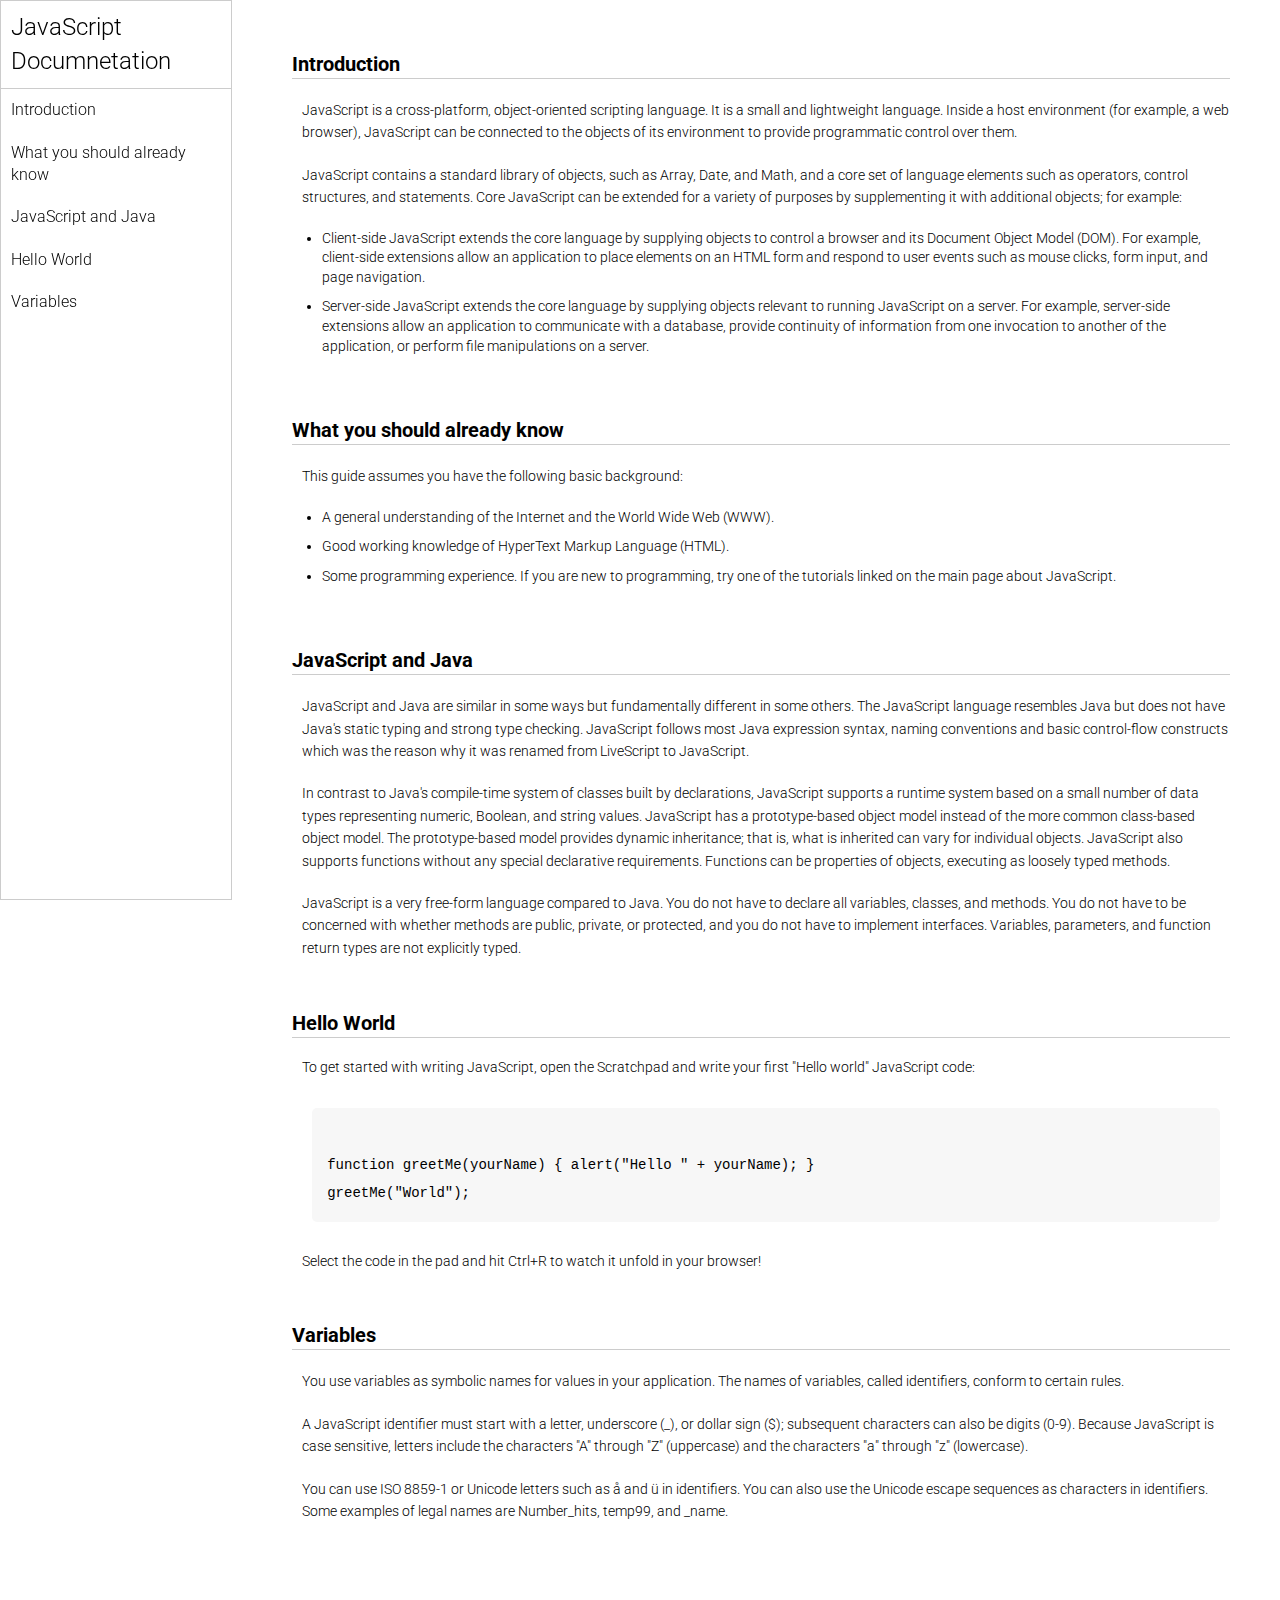
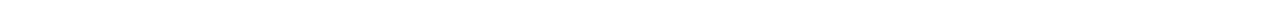
<file: Documentation-website-page/index.html>
<!DOCTYPE html>
<html lang="en">
<head>
    <meta charset="UTF-8">
    <meta name="viewport" content="width=device-width, initial-scale=1.0">
    <title>JavaScript Documnetation</title>
    <link rel="stylesheet" href="styles.css">
</head>
<body>
    <header>
        <nav>
            <h1>JavaScript Documnetation </h1>
            <ul>
                <a href="#introduction"><li>Introduction</li></a>
                <a href="#what-you-should-already-know"><li>What you should already know</li></a>
                <a href="#jqavasript-and-java"><li>JavaScript and Java</li></a>
                <a href="#hello-world"><li>Hello World</li></a>
                <a href="#variables"><li>Variables</li></a>
            </ul>
        </nav>
    </header>


    <main>
        <section id="introduction">
            <h2>Introduction</h2>
            <article>
                <p>
                    JavaScript is a cross-platform, object-oriented scripting language.
                    It is a small and lightweight language. Inside a host environment
                    (for example, a web browser), JavaScript can be connected to the
                    objects of its environment to provide programmatic control over
                    them.
                </p>

                <p>
                    JavaScript contains a standard library of objects, such as Array,
                    Date, and Math, and a core set of language elements such as
                    operators, control structures, and statements. Core JavaScript can
                    be extended for a variety of purposes by supplementing it with
                    additional objects; for example:
                </p>
                <ul>
                    <li>
                        Client-side JavaScript extends the core language by supplying
                        objects to control a browser and its Document Object Model (DOM).
                        For example, client-side extensions allow an application to place
                        elements on an HTML form and respond to user events such as mouse
                        clicks, form input, and page navigation.
                    </li>
                    <li>
                        Server-side JavaScript extends the core language by supplying
                        objects relevant to running JavaScript on a server. For example,
                        server-side extensions allow an application to communicate with a
                        database, provide continuity of information from one invocation to
                        another of the application, or perform file manipulations on a
                        server.
                    </li>
                </ul>
            </article>
        </section>

        <section id="what-you-should-already-know">
            <h2>What you should already know</h2>
            <article>
                <p>This guide assumes you have the following basic background:</p>
                <ul>
                    <li>
                        A general understanding of the Internet and the World Wide Web
                        (WWW).
                    </li>
                    <li>
                        Good working knowledge of HyperText Markup Language (HTML).
                    </li>
                    <li>
                        Some programming experience. If you are new to programming, try
                        one of the tutorials linked on the main page about JavaScript.
                    </li>
                </ul>
            </article>
        </section>

        <section id="javascript-and-java">
            <h2>JavaScript and Java</h2>
            <article>
                <p>
                    JavaScript and Java are similar in some ways but fundamentally
                    different in some others. The JavaScript language resembles Java but
                    does not have Java's static typing and strong type checking.
                    JavaScript follows most Java expression syntax, naming conventions
                    and basic control-flow constructs which was the reason why it was
                    renamed from LiveScript to JavaScript.
                </p>
                <p>
                    In contrast to Java's compile-time system of classes built by
                    declarations, JavaScript supports a runtime system based on a small
                    number of data types representing numeric, Boolean, and string
                    values. JavaScript has a prototype-based object model instead of the
                    more common class-based object model. The prototype-based model
                    provides dynamic inheritance; that is, what is inherited can vary
                    for individual objects. JavaScript also supports functions without
                    any special declarative requirements. Functions can be properties of
                    objects, executing as loosely typed methods.
                </p>
                <p>
                    JavaScript is a very free-form language compared to Java. You do not
                    have to declare all variables, classes, and methods. You do not have
                    to be concerned with whether methods are public, private, or
                    protected, and you do not have to implement interfaces. Variables,
                    parameters, and function return types are not explicitly typed.
                </p>
            </article>
        </section>

        <section id="hello-world">
            <h2>Hello World</h2>
            <article>
                To get started with writing JavaScript, open the Scratchpad and write
                your first "Hello world" JavaScript code:
                <code>
                    function greetMe(yourName) { alert("Hello " + yourName); }
                    greetMe("World");
                </code>
                Select the code in the pad and hit Ctrl+R to watch it unfold in your
                browser!
            </article>
        </section>

        <section id="variables">
            <h2>Variables</h2>
            <article>
                <p>
                    You use variables as symbolic names for values in your application.
                    The names of variables, called identifiers, conform to certain
                    rules.
                </p>
                <p>
                    A JavaScript identifier must start with a letter, underscore (_), or
                    dollar sign ($); subsequent characters can also be digits (0-9).
                    Because JavaScript is case sensitive, letters include the characters
                    "A" through "Z" (uppercase) and the characters "a" through "z"
                    (lowercase).
                </p>
                <p>
                    You can use ISO 8859-1 or Unicode letters such as å and ü in
                    identifiers. You can also use the Unicode escape sequences as
                    characters in identifiers. Some examples of legal names are
                    Number_hits, temp99, and _name.
                </p>
            </article>
        </section>
    </main>
</body>
</html>
</file>
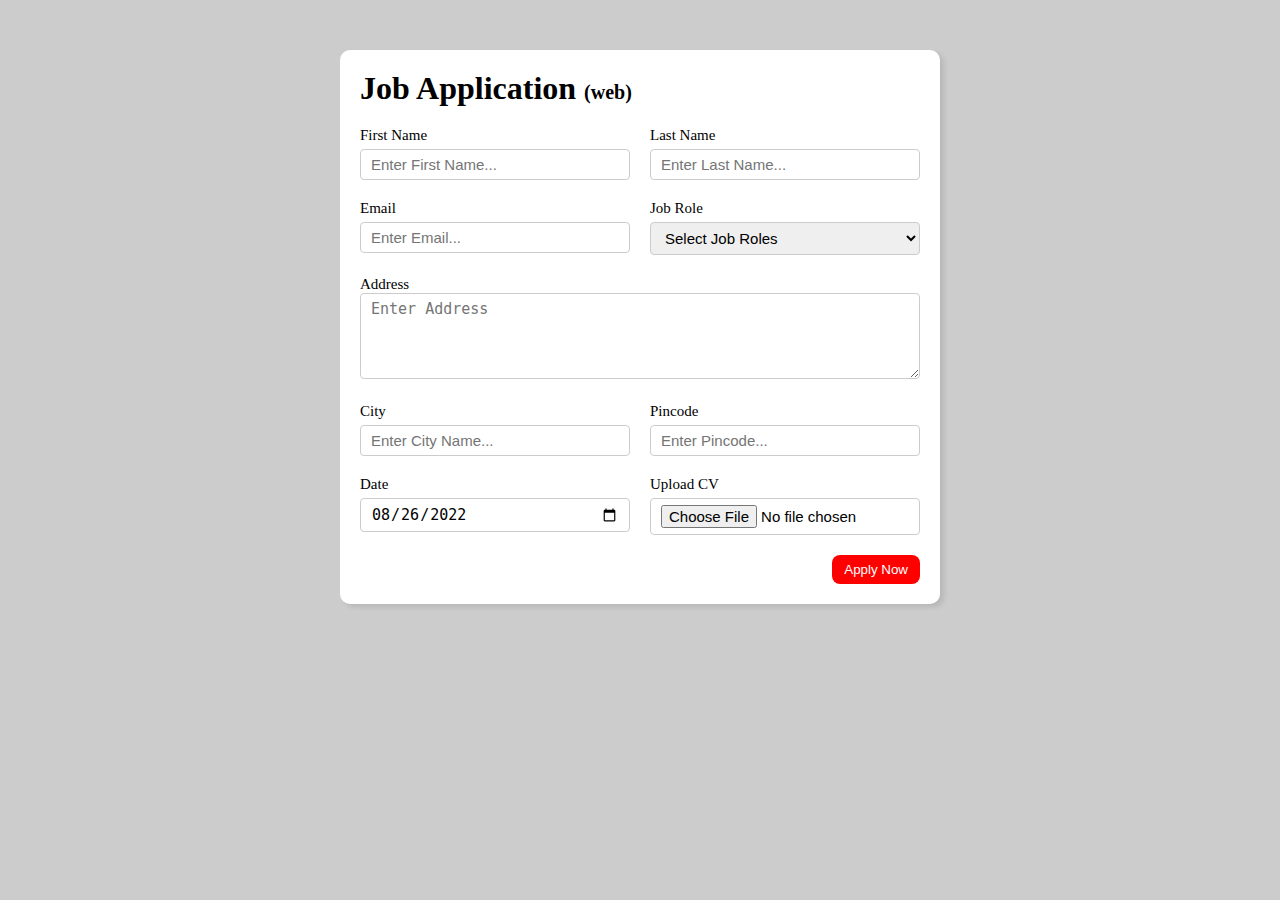
<file: Job-Application-page/index.html>
<!DOCTYPE html>
<html lang="en">
<head>
    <meta charset="UTF-8">
    <meta name="viewport" content="width=device-width, initial-scale=1.0">
    <title>Job Application</title>
    <link rel="stylesheet" href="styles.css">
</head>
<body>
    <div class="container">
        <div class="apply-box">
            <h1>
                Job Application
                <span class="title-small">(web)</span>
            </h1>
            <form action="#">
                <div class="form-container">
                    <div class="form-control">
                        <label for="first-name">First Name</label>
                        <input type="text" name="first-name" id="first-name" placeholder="Enter First Name..."/>
                    </div>
                    <div class="form-control">
                        <label for="last-name">Last Name</label>
                        <input type="text" name="last-name" id="last-name" placeholder="Enter Last Name..."/>
                    </div>
                    <div class="form-control">
                        <label for="email">Email</label>
                        <input type="email" name="email" id="email" placeholder="Enter Email..."/>
                    </div>
                    <div class="form-control">
                        <label for="job-role">Job Role</label>
                        <select name="job-role" id="job-role">
                            <option value="">Select Job Roles</option>
                            <option value="frontend">Frontend Developer</option>
                            <option value="backend">Backend Developer</option>
                            <option value="fullstack">Full Stack Developer</option>
                            <option value="ui-ux">UI UX designer</option>    
                        </select>
                    </div>
                    <div class="textarea-control">
                        <label for="address">Address</label>
                        <textarea name="address" id="address" cols="50" rows="4" placeholder="Enter Address"></textarea>
                    </div>
                    <div class="form-control">
                        <label for="city">City</label>
                        <input name="city" id="city" placeholder="Enter City Name...">
                    </div>
                    <div class="form-control">
                        <label for="pincode">Pincode</label>
                        <input type="number" name="pincode" id="pincode" placeholder="Enter Pincode...">
                    </div>
                    <div class="form-control">
                        <label for="date">Date</label>
                        <input type="date" name="date" id="date" value="2022-08-26">
                    </div>
                    <div class="form-control">
                        <label for="upload">Upload CV</label>
                        <input type="file" name="upload" id="upload">
                    </div>
                </div>
                <div class="button-container">
                    <button type="submit">Apply Now </button>
                </div>
            </form>
        </div>
    </div>
</body>
</html>
</file>
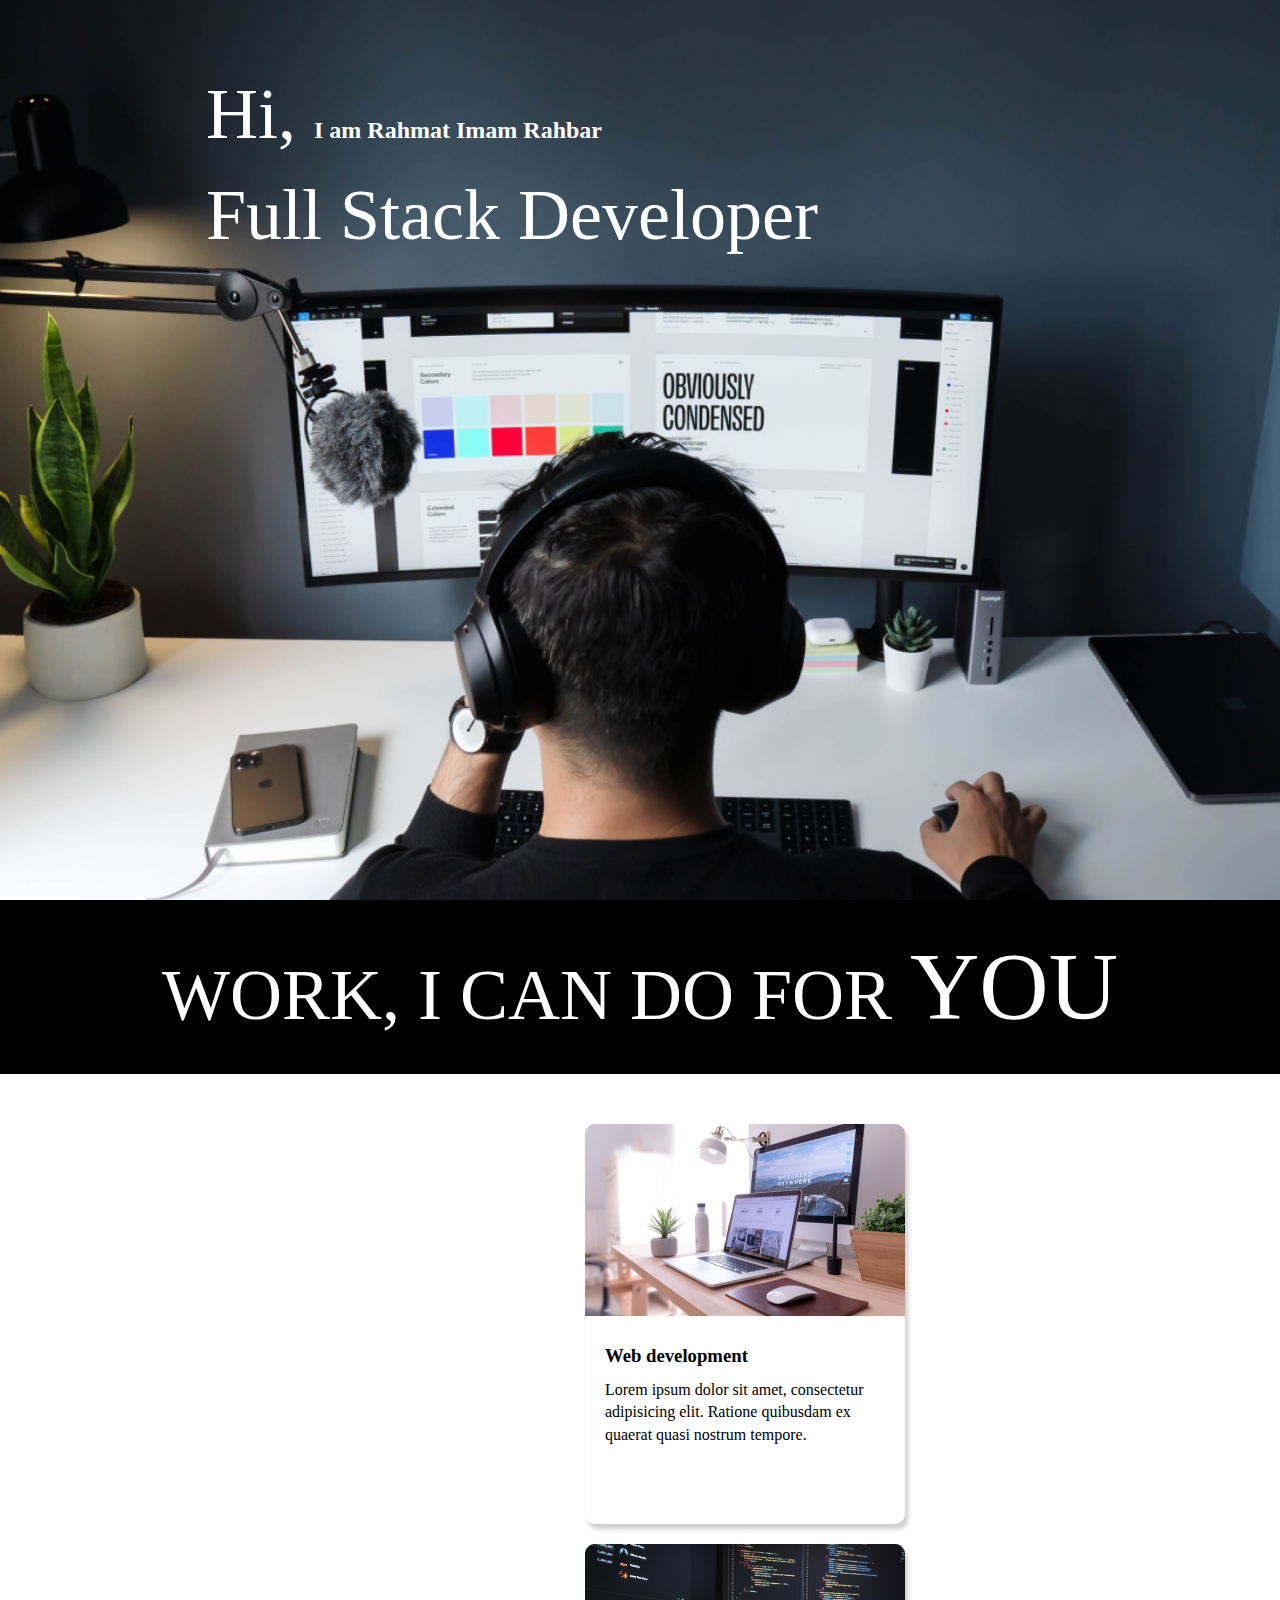
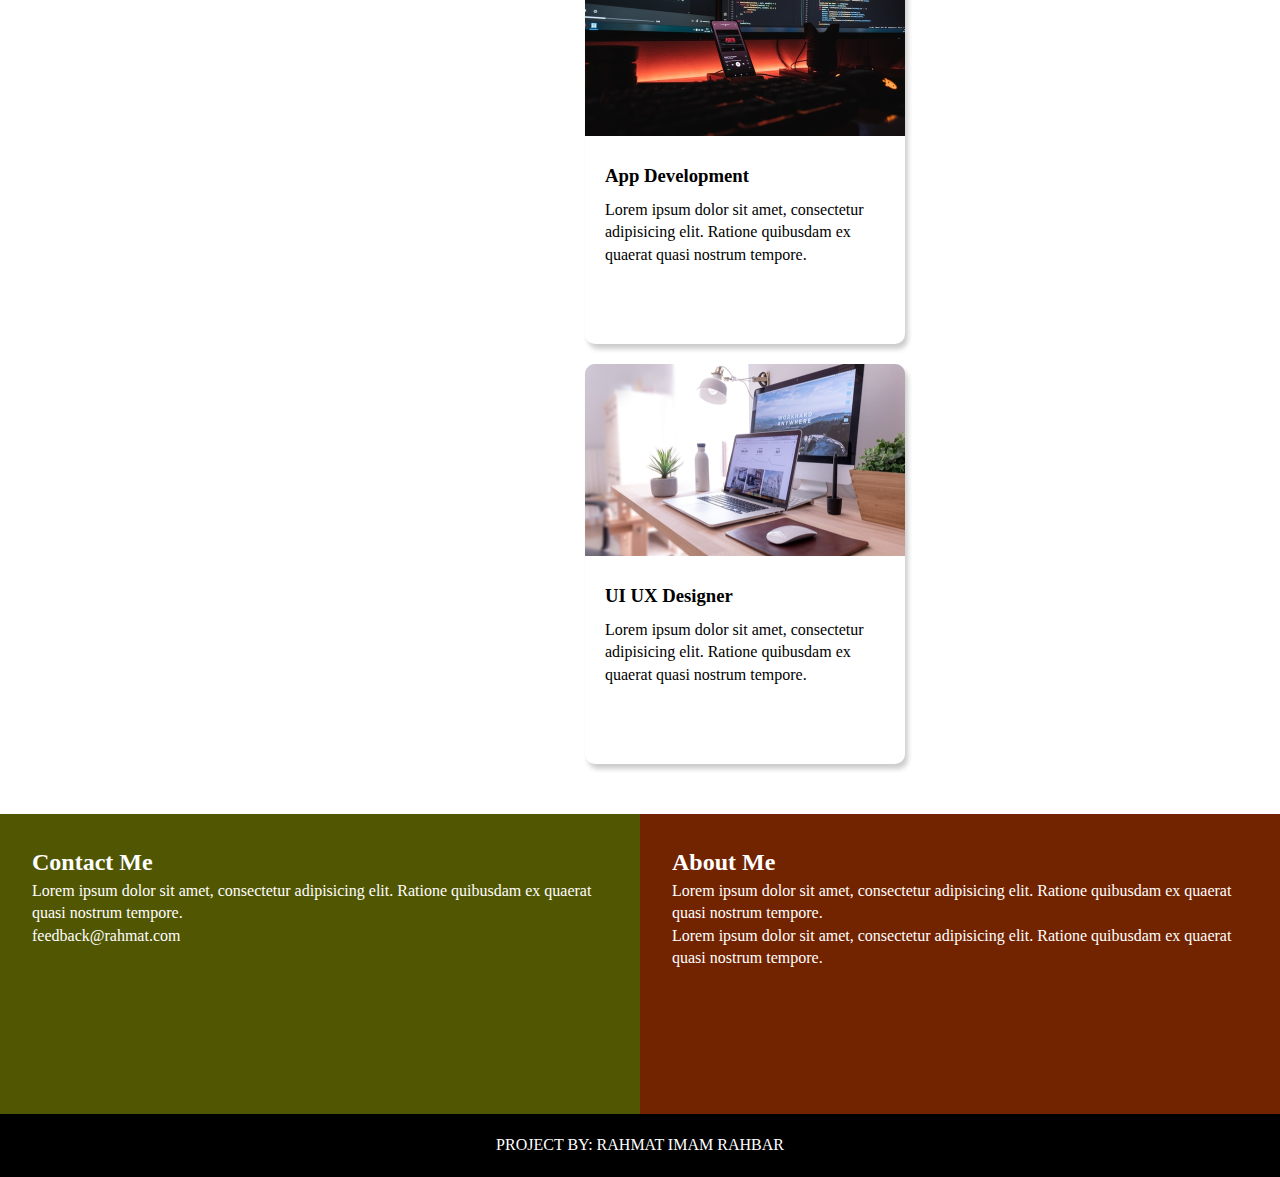
<file: Landing-Website-page/index.html>
<!DOCTYPE html>
<html lang="en">
<head>
    <meta charset="UTF-8">
    <meta name="viewport" content="width=device-width, initial-scale=1.0">
    <title>Landing Page</title>
    <link rel="stylesheet" href="styles.css">
</head>
<body>
    <section class="hero-section">
        <div class="text-container">
            <h2>
                <span class="lg-text">
                    Hi,
                </span>
                I am Rahmat Imam Rahbar
            </h2>
            <h1 class="lg-text">
                Full Stack Developer
            </h1>
        </div>
    </section>
    <section class="black-box">
        <h2>WORK, I CAN DO FOR <span>YOU</span></h2>
    </section>
    <sec class="work">
        <div class="grid-items">
            <div class="card">
                <div class="image-container">
                    <img src="./images/web.png" alt="web devlopment">
                </div>
                <div class="card-content">
                    <h3>Web development</h3>
                    <p>
                        Lorem ipsum dolor sit amet, consectetur adipisicing elit. Ratione
                        quibusdam ex quaerat quasi nostrum tempore.
                    </p>
                </div>
            </div>
        </div>
        <div class="grid-item">
            <div class="card">
                <div class="image-container">
                    <img src="./images/mobile.png" alt="app development">
                </div>
                <div class="card-content">
                    <h3>App Development</h3>
                    <p>
                        Lorem ipsum dolor sit amet, consectetur adipisicing elit. Ratione
                        quibusdam ex quaerat quasi nostrum tempore.
                    </p>
                </div>
            </div>
        </div>
        <div class="grid-item">
            <div class="card">
                <div class="image-container">
                    <img src="./images/web.png" alt="web development">
                </div>
                <div class="card-content">
                    <h3>UI UX Designer</h3>
                    <p>
                        Lorem ipsum dolor sit amet, consectetur adipisicing elit. Ratione
                        quibusdam ex quaerat quasi nostrum tempore.
                    </p>
                </div>
            </div>
        </div>
    </sec>
    <section class="bottom-section">
        <div class="contact">
            <h2>Contact Me</h2>
            <p>
                Lorem ipsum dolor sit amet, consectetur adipisicing elit. Ratione
                quibusdam ex quaerat quasi nostrum tempore.
            </p>
            <p>feedback@rahmat.com</p>
        </div>
        <div class="about">
            <h2>About Me</h2>
            <p>
                Lorem ipsum dolor sit amet, consectetur adipisicing elit. Ratione
                quibusdam ex quaerat quasi nostrum tempore.
            </p>
            <p>
                Lorem ipsum dolor sit amet, consectetur adipisicing elit. Ratione
                quibusdam ex quaerat quasi nostrum tempore.
            </p>
        </div>
    </section>
    <footer>Project By: Rahmat Imam Rahbar</footer>
</body>
</html>
</file>
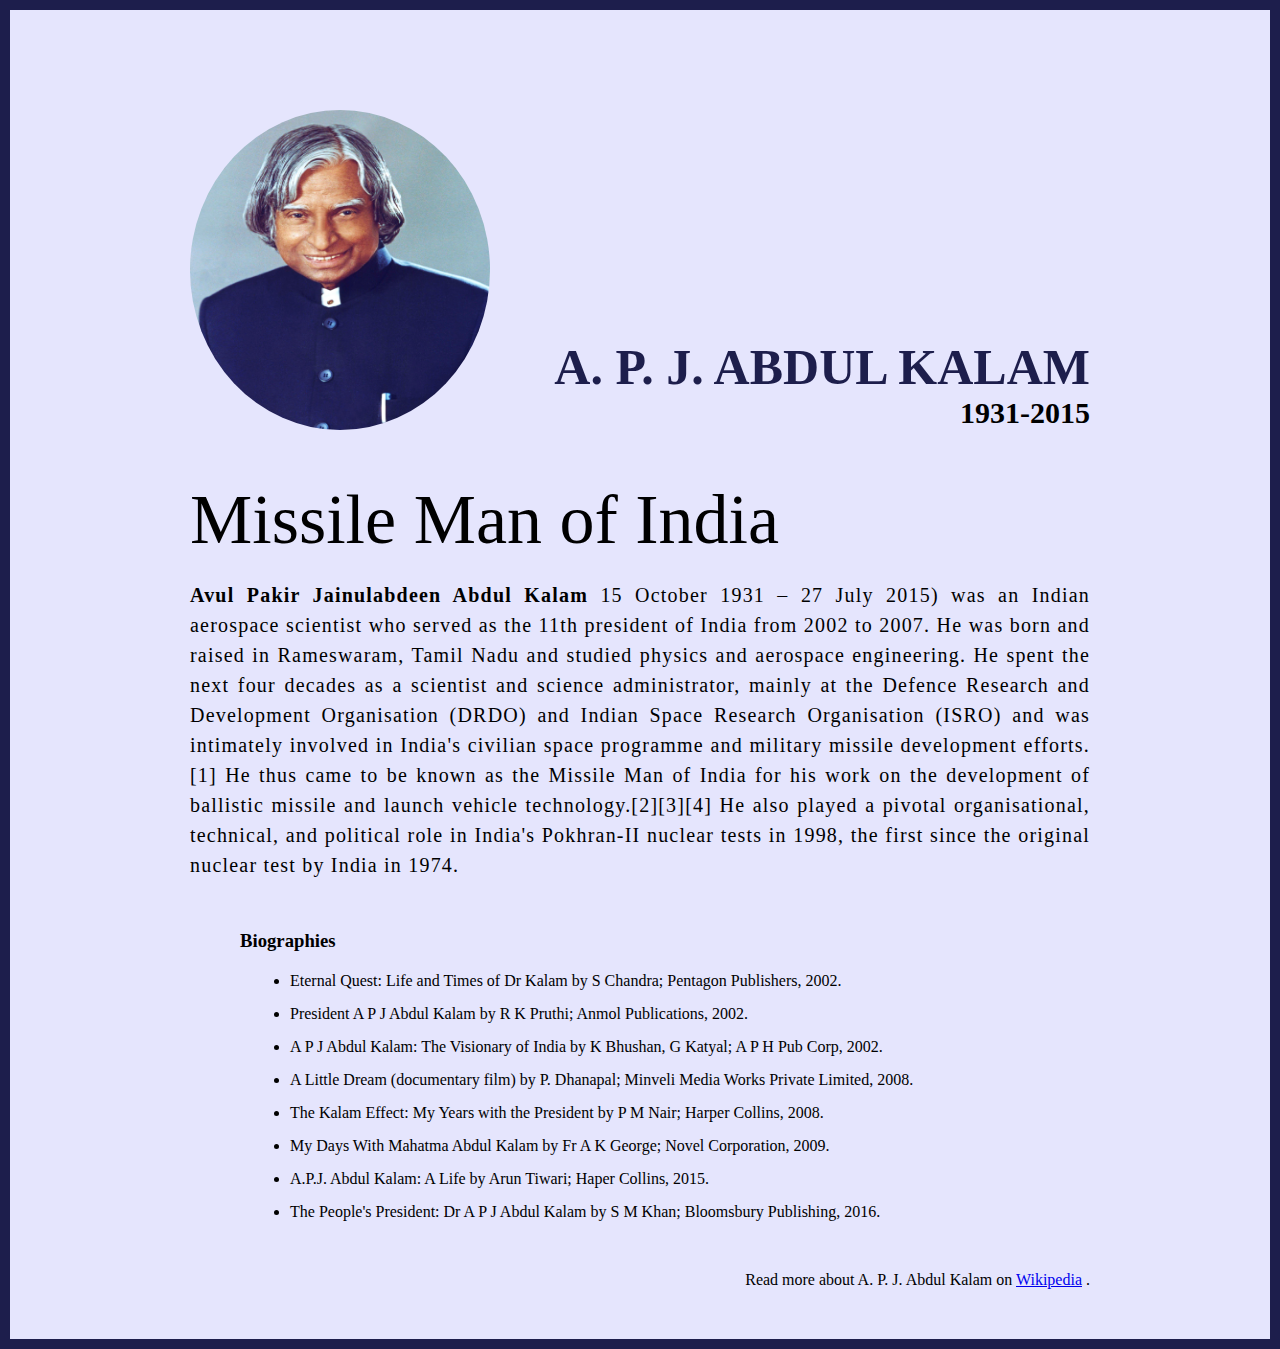
<file: Tribute-Website-Page/index.html>
<!DOCTYPE html>
<html lang="en">
<head>
    <meta charset="UTF-8">
    <meta name="viewport" content="width=device-width, initial-scale=1.0">
    <link rel="stylesheet" href="style.css">
    <title>The Tribute Page</title>
</head>
<body>


    <div class="conatiner">
        <div class="content">
            <section class="top-section">
                <div class="image-container">
                    <img src="./apj.jpg" alt="kalam sir" >
                </div>
                <div>
                    <h1> A. P. J. Abdul Kalam</h1>
                    <h4>1931-2015</h4>
                </div>
            </section>
            <section class="about-section">
                <h2>Missile Man of India</h2>
                <p>
                    <strong>Avul Pakir Jainulabdeen Abdul Kalam </strong>15 October 1931 – 27 July 2015) was an Indian aerospace scientist who served as the 11th president of India from 2002 to 2007. He was born and raised in Rameswaram, Tamil Nadu and studied physics and aerospace engineering. He spent the next four decades as a scientist and science administrator, mainly at the Defence Research and Development Organisation (DRDO) and Indian Space Research Organisation (ISRO) and was intimately involved in India's civilian space programme and military missile development efforts.[1] He thus came to be known as the Missile Man of India for his work on the development of ballistic missile and launch vehicle technology.[2][3][4] He also played a pivotal organisational, technical, and political role in India's Pokhran-II nuclear tests in 1998, the first since the original nuclear test by India in 1974.
                </p>
            </section>
            <section class="biography-section">
                <h3>Biographies</h3>
                <ul>
                    <li>
                        Eternal Quest: Life and Times of Dr Kalam by S Chandra; Pentagon Publishers, 2002.
                    </li>
                    <li>
                        President A P J Abdul Kalam by R K Pruthi; Anmol Publications, 2002.
                    </li>
                    <li>
                        A P J Abdul Kalam: The Visionary of India by K Bhushan, G Katyal; A P H Pub Corp, 2002.
                    </li>
                    <li>
                        A Little Dream (documentary film) by P. Dhanapal; Minveli Media Works Private Limited, 2008.
                    </li>
                    <li>
                        The Kalam Effect: My Years with the President by P M Nair; Harper Collins, 2008.
                    </li>
                    <li>
                        My Days With Mahatma Abdul Kalam by Fr A K George; Novel Corporation, 2009.
                    </li>
                    <li>
                        A.P.J. Abdul Kalam: A Life by Arun Tiwari; Haper Collins, 2015.
                    </li>
                    <li>
                        The People's President: Dr A P J Abdul Kalam by S M Khan; Bloomsbury Publishing, 2016.
                    </li>
                </ul>
            </section>
            <footer>
                <p>
                    Read more about A. P. J. Abdul Kalam on 
                    <a href="https://en.wikipedia.org/wiki/A._P._J._Abdul_Kalam">Wikipedia</a> .
                </p>
            </footer>
        </div>
    </div>   
</body>
</html>
</file>
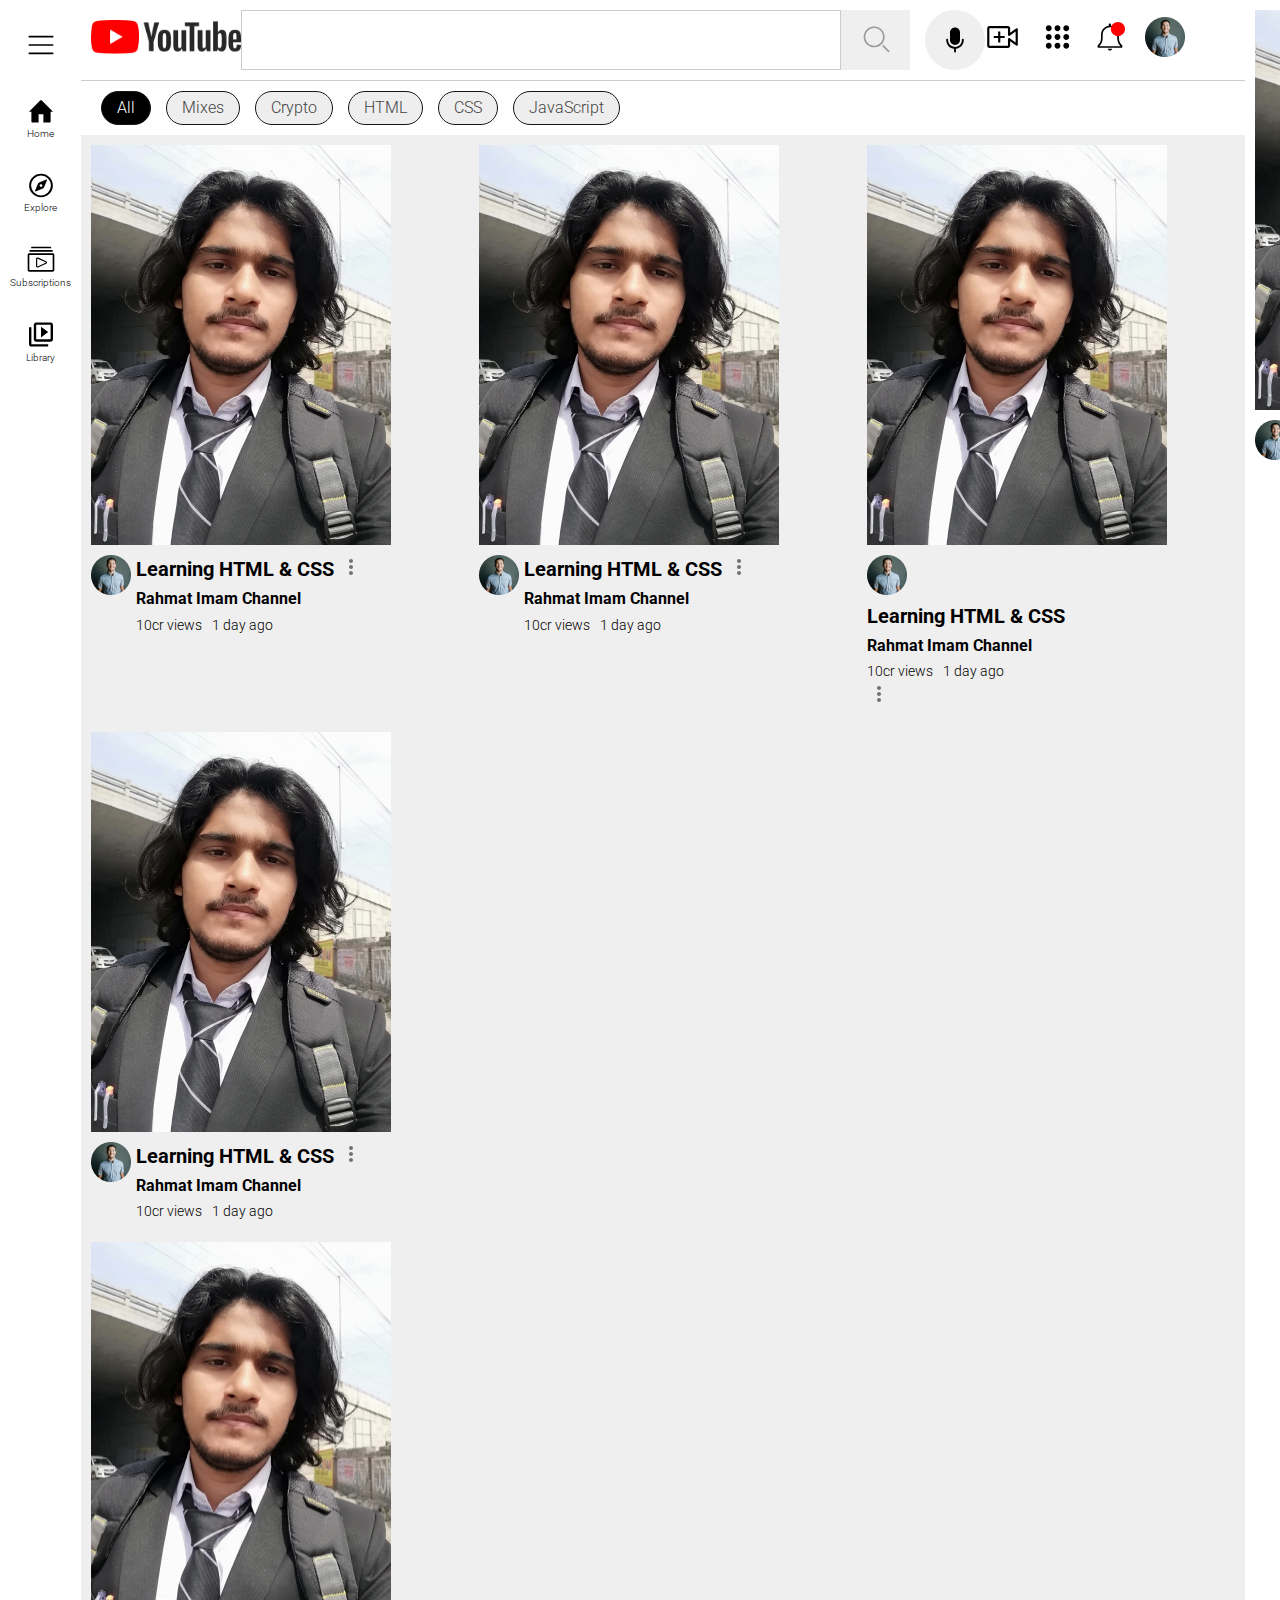
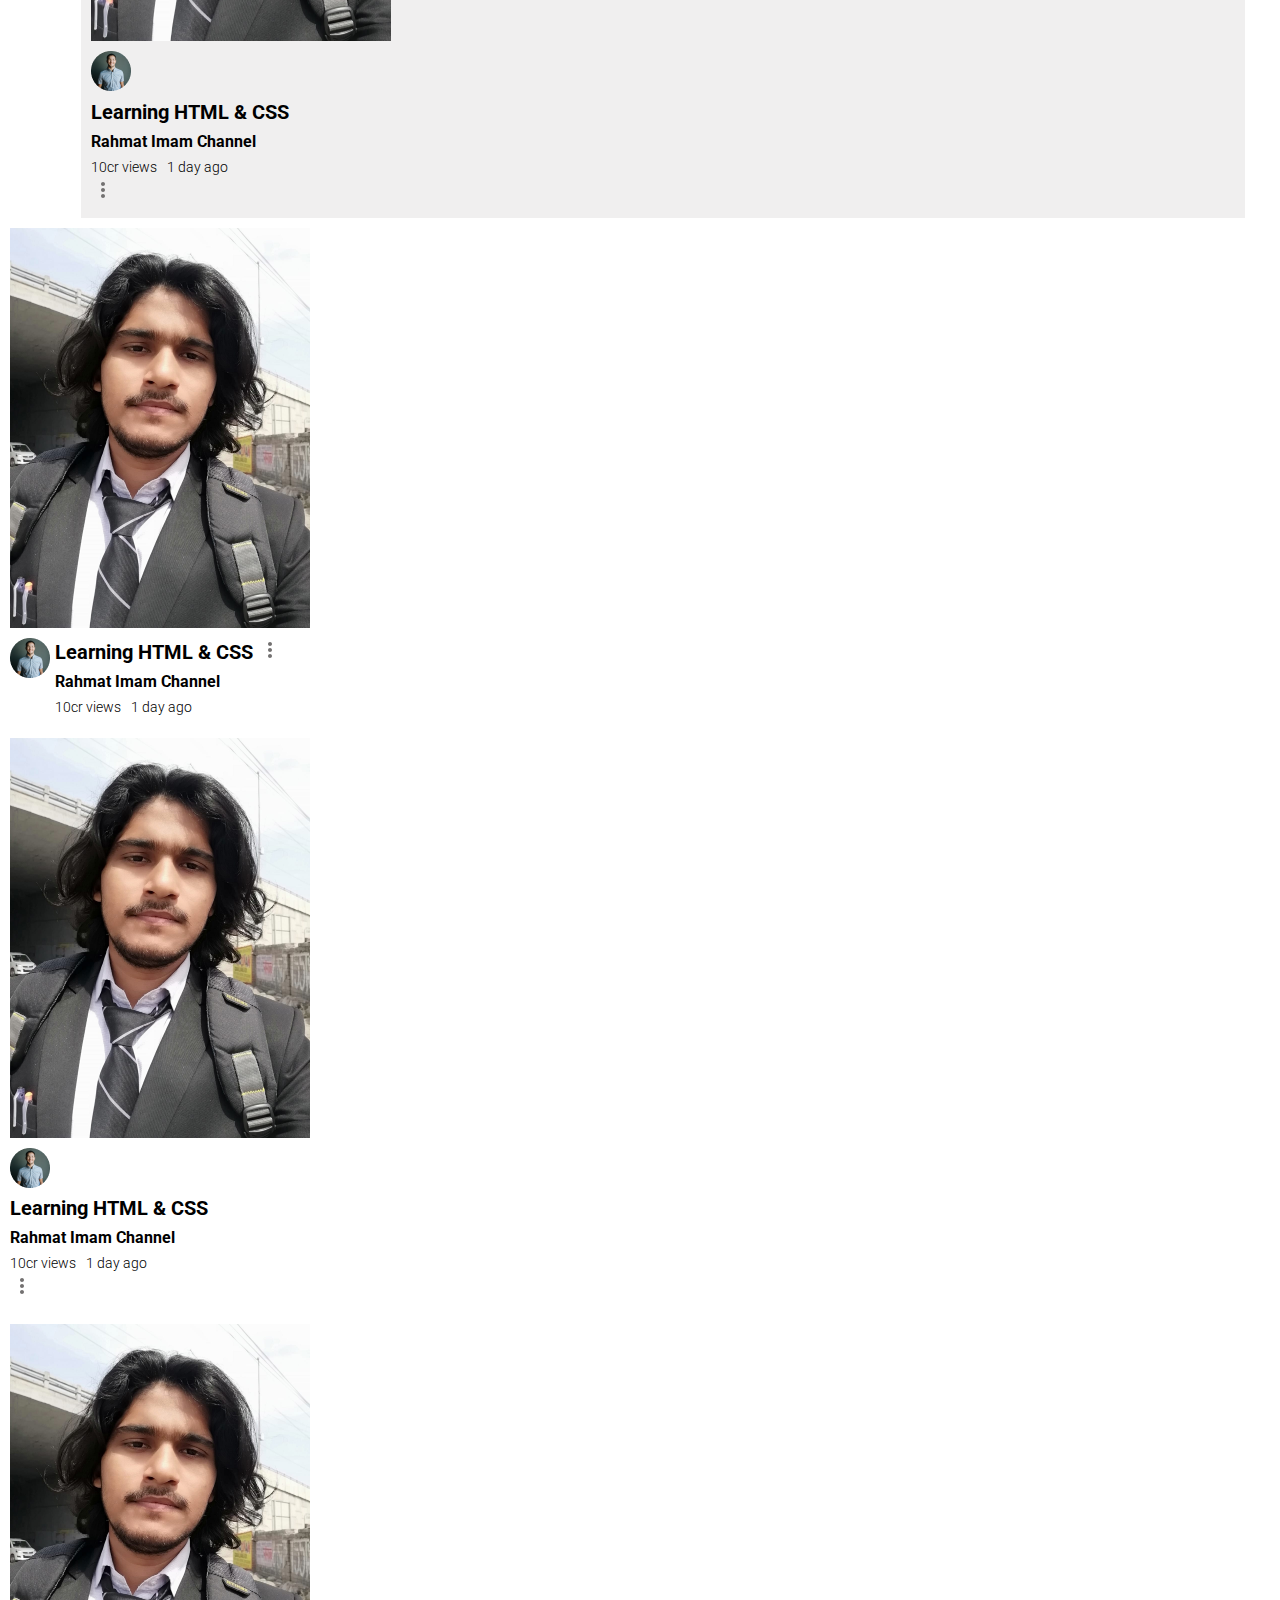
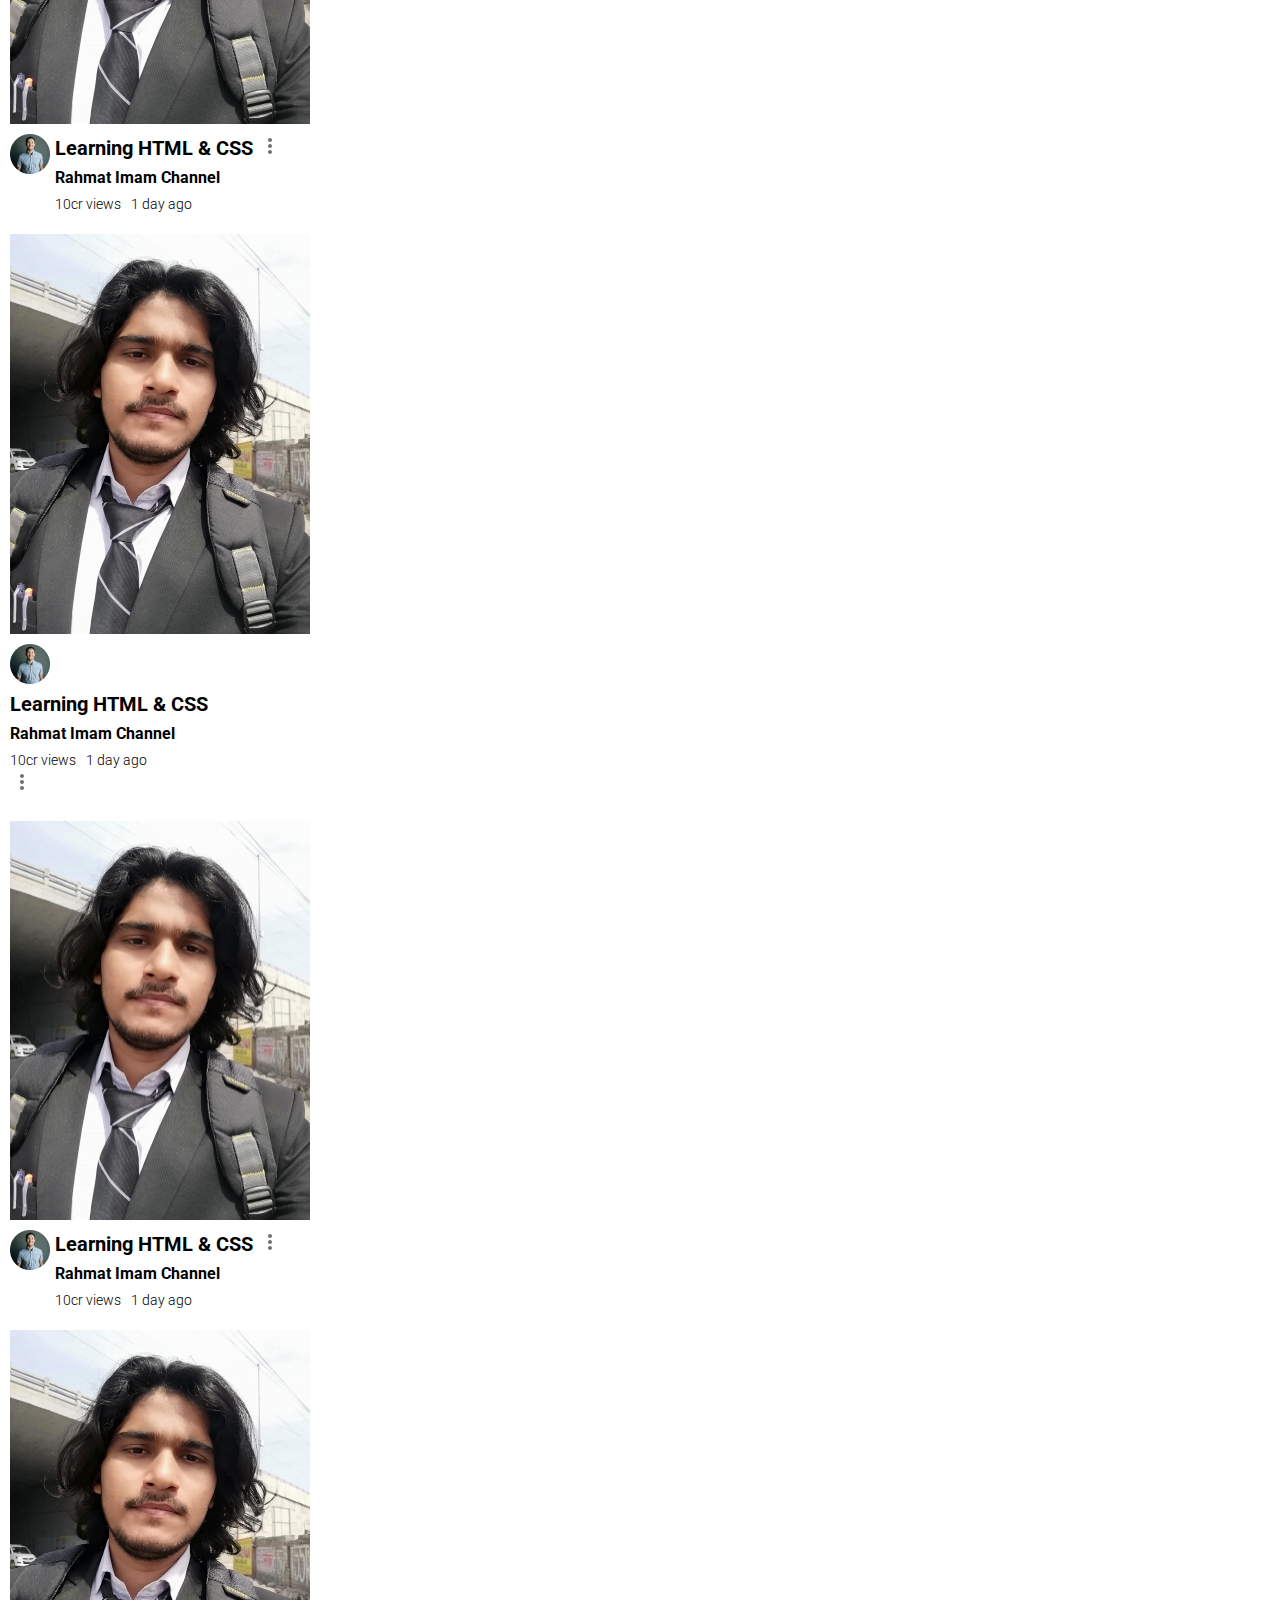
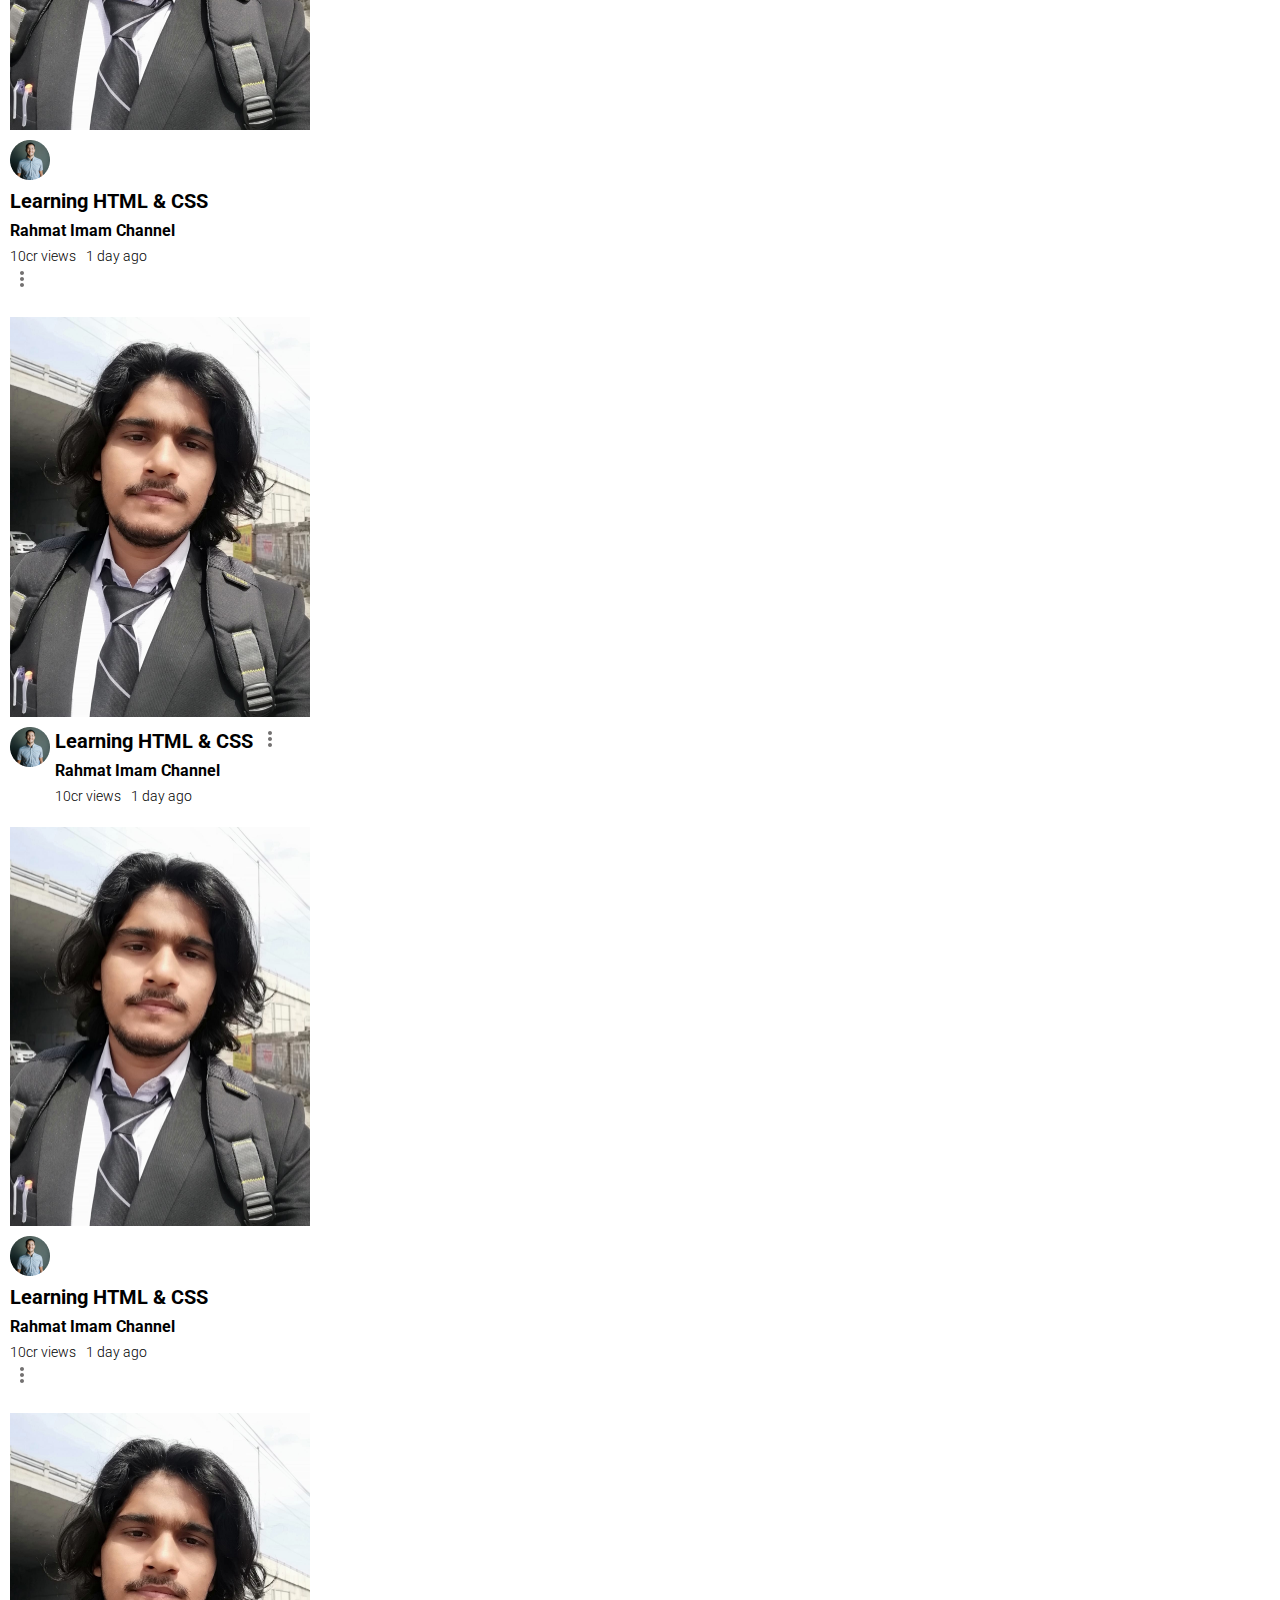
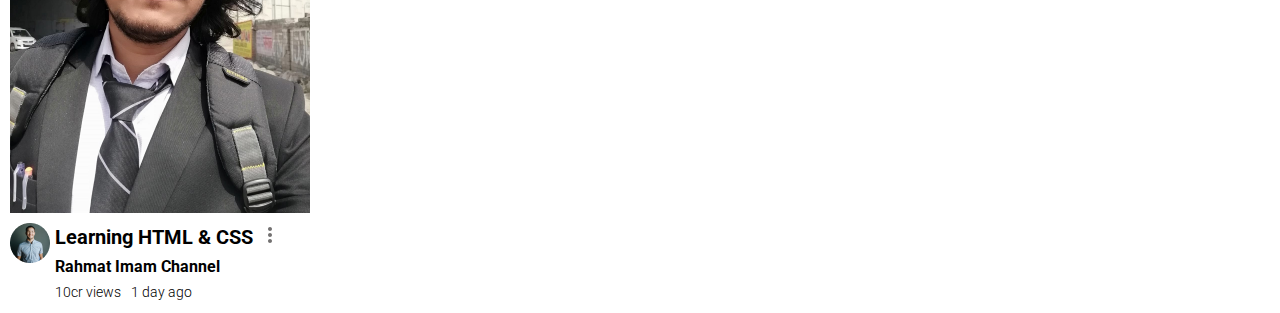
<file: Youtube-Clone-Website-page/index.html>
<!DOCTYPE html>
<html lang="en">
<head>
    <meta charset="UTF-8">
    <meta name="viewport" content="width=device-width, initial-scale=1.0">
    <link rel="stylesheet" href="styles.css">
    <title>YouTube Clone</title>
</head>
<body>
    <div class="container">
        <aside>
            <div class="bars">
                <img src="./icons/bars.svg" alt="svg">
            </div>

            <div class="side-icons">
                <i>
                    <img src="./icons/home.svg" alt="home">
                </i>
                <p>Home</p>
            </div>

            <div class="side-icons">
                <i>
                    <img src="./icons/compass.svg" alt="explore">
                </i>
                <p>Explore</p>
            </div>

            <div class="side-icons">
                <i>
                    <img src="./icons/video-gallary.svg" alt="gallery">
                </i>
                <p>Subscriptions</p>
            </div>

            <div class="side-icons">
                <i>
                    <img src="./icons/video-library.svg" alt="library">
                </i>
                <p>Library</p>
            </div>
        </aside>

        <div class="main-container">
            <header>
                <nav>
                    <div class="logo">
                        <img src="./images/youtube-logo.png" alt="Youtube Logo">
                    </div>
                    <div class="center-nav">
                        <div class="search">
                            <input type="text">
                            <button>
                                <img src="./icons/search.svg" alt="search">
                            </button>
                        </div>
                        <div class="mic">
                            <img src="./icons/mic.svg" alt="mic">
                        </div>
                    </div>

                    <div class="side-nav">
                        <i>
                            <img src="./icons/video-add.svg" alt="video add">
                        </i>
                        <i>
                            <img src="./icons/dot-grid.svg" alt="grid">
                        </i>
                        <i>
                            <img src="./icons/bell.svg" alt="bell">
                        </i>
                        <i>
                            <img src="./images/avatar.png" alt="avatar">
                        </i>
                    </div>
                </nav>

                <div class="tags">
                    <div class="tag dark">All</div>
                    <div class="tag light">Mixes</div>
                    <div class="tag light">Crypto</div>
                    <div class="tag light">HTML</div>
                    <div class="tag light">CSS</div>
                    <div class="tag light">JavaScript</div>
                </div>
            </header>

            <main>
                <div class="card-container">
                    <div class="card">
                        <img src="./images/thumbnail.jpeg" alt="thumbnail">
                        <div class="avatar-content">
                            <div class="avatar">
                                <img src="./images/avatar.png" alt="avatar">
                            </div>

                            <div class="content">
                                <h3>Learning HTML & CSS </h3>
                                <p class="channel-name">Rahmat Imam Channel</p>
                                <div class="content-status">
                                    <p>10cr views</p>
                                    <p>1 day ago</p>
                                </div>
                            </div>

                            <div class="dots">
                                <img src="./icons/dots.svg" alt="dots">
                            </div>
                        </div>
                    </div>

                    <div class="card">
                        <img src="./images/thumbnail.jpeg" alt="thumbnail">
                        <div class="avatar-content">
                            <div class="avatar">
                                <img src="./images/avatar.png" alt="avatar">
                            </div>

                            <div class="content">
                                <h3>Learning HTML & CSS </h3>
                                <p class="channel-name">Rahmat Imam Channel</p>
                                <div class="content-status">
                                    <p>10cr views</p>
                                    <p>1 day ago</p>
                                </div>
                            </div>

                            <div class="dots">
                                <img src="./icons/dots.svg" alt="dots">
                            </div>
                        </div>
                    </div>

                    <div class="card">
                        <img src="./images/thumbnail.jpeg" alt="thumbnail">
                        <div class="avatar-content">
                            <div class="avatar">
                                <img src="./images/avatar.png" alt="avatar">
                            </div>
                            
                        </div>
                            <div class="content">
                                <h3>Learning HTML & CSS </h3>
                                <p class="channel-name">Rahmat Imam Channel</p>
                                <div class="content-status">
                                    <p>10cr views</p>
                                    <p>1 day ago</p>
                                </div>
                            </div>

                            <div class="dots">
                                <img src="./icons/dots.svg" alt="dots">
                            </div>
                        </div>
                    </div>

                    <div class="card">
                        <img src="./images/thumbnail.jpeg" alt="thumbnail">
                        <div class="avatar-content">
                            <div class="avatar">
                                <img src="./images/avatar.png" alt="avatar">
                            </div>

                            <div class="content">
                                <h3>Learning HTML & CSS </h3>
                                <p class="channel-name">Rahmat Imam Channel</p>
                                <div class="content-status">
                                    <p>10cr views</p>
                                    <p>1 day ago</p>
                                </div>
                            </div>

                            <div class="dots">
                                <img src="./icons/dots.svg" alt="dots">
                            </div>
                        </div>
                    </div>

                    <div class="card">
                        <img src="./images/thumbnail.jpeg" alt="thumbnail">
                        <div class="avatar-content">
                            <div class="avatar">
                                <img src="./images/avatar.png" alt="avatar">
                            </div>

                        </div>
                            <div class="content">
                                <h3>Learning HTML & CSS </h3>
                                <p class="channel-name">Rahmat Imam Channel</p>
                                <div class="content-status">
                                    <p>10cr views</p>
                                    <p>1 day ago</p>
                                </div>
                            </div>

                            <div class="dots">
                                <img src="./icons/dots.svg" alt="dots">
                            </div>
                        </div>
                    </div>

                    <div class="card">
                        <img src="./images/thumbnail.jpeg" alt="thumbnail">
                        <div class="avatar-content">
                            <div class="avatar">
                                <img src="./images/avatar.png" alt="avatar">
                            </div>

                            <div class="content">
                                <h3>Learning HTML & CSS </h3>
                                <p class="channel-name">Rahmat Imam Channel</p>
                                <div class="content-status">
                                    <p>10cr views</p>
                                    <p>1 day ago</p>
                                </div>
                            </div>

                            <div class="dots">
                                <img src="./icons/dots.svg" alt="dots">
                            </div>
                        </div>
                    </div>

                    <div class="card">
                        <img src="./images/thumbnail.jpeg" alt="thumbnail">
                        <div class="avatar-content">
                            <div class="avatar">
                                <img src="./images/avatar.png" alt="avatar">
                            </div>

                        </div>
                            <div class="content">
                                <h3>Learning HTML & CSS </h3>
                                <p class="channel-name">Rahmat Imam Channel</p>
                                <div class="content-status">
                                    <p>10cr views</p>
                                    <p>1 day ago</p>
                                </div>
                            </div>

                            <div class="dots">
                                <img src="./icons/dots.svg" alt="dots">
                            </div>
                        </div>
                    </div>

                    <div class="card">
                        <img src="./images/thumbnail.jpeg" alt="thumbnail">
                        <div class="avatar-content">
                            <div class="avatar">
                                <img src="./images/avatar.png" alt="avatar">
                            </div>

                            <div class="content">
                                <h3>Learning HTML & CSS </h3>
                                <p class="channel-name">Rahmat Imam Channel</p>
                                <div class="content-status">
                                    <p>10cr views</p>
                                    <p>1 day ago</p>
                                </div>
                            </div>

                            <div class="dots">
                                <img src="./icons/dots.svg" alt="dots">
                            </div>
                        </div>
                    </div>

                    <div class="card">
                        <img src="./images/thumbnail.jpeg" alt="thumbnail">
                        <div class="avatar-content">
                            <div class="avatar">
                                <img src="./images/avatar.png" alt="avatar">
                            </div>

                        </div>
                            <div class="content">
                                <h3>Learning HTML & CSS </h3>
                                <p class="channel-name">Rahmat Imam Channel</p>
                                <div class="content-status">
                                    <p>10cr views</p>
                                    <p>1 day ago</p>
                                </div>
                            </div>

                            <div class="dots">
                                <img src="./icons/dots.svg" alt="dots">
                            </div>
                        </div>
                    </div>

                    <div class="card">
                        <img src="./images/thumbnail.jpeg" alt="thumbnail">
                        <div class="avatar-content">
                            <div class="avatar">
                                <img src="./images/avatar.png" alt="avatar">
                            </div>

                            <div class="content">
                                <h3>Learning HTML & CSS </h3>
                                <p class="channel-name">Rahmat Imam Channel</p>
                                <div class="content-status">
                                    <p>10cr views</p>
                                    <p>1 day ago</p>
                                </div>
                            </div>

                            <div class="dots">
                                <img src="./icons/dots.svg" alt="dots">
                            </div>
                        </div>
                    </div>

                    <div class="card">
                        <img src="./images/thumbnail.jpeg" alt="thumbnail">
                        <div class="avatar-content">
                            <div class="avatar">
                                <img src="./images/avatar.png" alt="avatar">
                            </div>

                        </div>
                            <div class="content">
                                <h3>Learning HTML & CSS </h3>
                                <p class="channel-name">Rahmat Imam Channel</p>
                                <div class="content-status">
                                    <p>10cr views</p>
                                    <p>1 day ago</p>
                                </div>
                            </div>

                            <div class="dots">
                                <img src="./icons/dots.svg" alt="dots">
                            </div>
                        </div>
                    </div>

                    <div class="card">
                        <img src="./images/thumbnail.jpeg" alt="thumbnail">
                        <div class="avatar-content">
                            <div class="avatar">
                                <img src="./images/avatar.png" alt="avatar">
                            </div>

                            <div class="content">
                                <h3>Learning HTML & CSS </h3>
                                <p class="channel-name">Rahmat Imam Channel</p>
                                <div class="content-status">
                                    <p>10cr views</p>
                                    <p>1 day ago</p>
                                </div>
                            </div>

                            <div class="dots">
                                <img src="./icons/dots.svg" alt="dots">
                            </div>
                        </div>
                    </div>

                    <div class="card">
                        <img src="./images/thumbnail.jpeg" alt="thumbnail">
                        <div class="avatar-content">
                            <div class="avatar">
                                <img src="./images/avatar.png" alt="avatar">
                            </div>

                        </div>
                            <div class="content">
                                <h3>Learning HTML & CSS </h3>
                                <p class="channel-name">Rahmat Imam Channel</p>
                                <div class="content-status">
                                    <p>10cr views</p>
                                    <p>1 day ago</p>
                                </div>
                            </div>

                            <div class="dots">
                                <img src="./icons/dots.svg" alt="dots">
                            </div>
                        </div>
                    </div>

                    <div class="card">
                        <img src="./images/thumbnail.jpeg" alt="thumbnail">
                        <div class="avatar-content">
                            <div class="avatar">
                                <img src="./images/avatar.png" alt="avatar">
                            </div>

                            <div class="content">
                                <h3>Learning HTML & CSS </h3>
                                <p class="channel-name">Rahmat Imam Channel</p>
                                <div class="content-status">
                                    <p>10cr views</p>
                                    <p>1 day ago</p>
                                </div>
                            </div>

                            <div class="dots">
                                <img src="./icons/dots.svg" alt="dots">
                            </div>
                        </div>
                    </div>

                    <div class="card">
                        <img src="./images/thumbnail.jpeg" alt="thumbnail">
                        <div class="avatar-content">
                            <div class="avatar">
                                <img src="./images/avatar.png" alt="avatar">
                            </div>

                        </div>
                            <div class="content">
                                <h3>Learning HTML & CSS </h3>
                                <p class="channel-name">Rahmat Imam Channel</p>
                                <div class="content-status">
                                    <p>10cr views</p>
                                    <p>1 day ago</p>
                                </div>
                            </div>

                            <div class="dots">
                                <img src="./icons/dots.svg" alt="dots">
                            </div>
                        </div>
                    </div>

                    <div class="card">
                        <img src="./images/thumbnail.jpeg" alt="thumbnail">
                        <div class="avatar-content">
                            <div class="avatar">
                                <img src="./images/avatar.png" alt="avatar">
                            </div>

                            <div class="content">
                                <h3>Learning HTML & CSS </h3>
                                <p class="channel-name">Rahmat Imam Channel</p>
                                <div class="content-status">
                                    <p>10cr views</p>
                                    <p>1 day ago</p>
                                </div>
                            </div>

                            <div class="dots">
                                <img src="./icons/dots.svg" alt="dots">
                            </div>
                        </div>
                    </div>
                </div>
            </main>
        </div>
    </div>
</body>
</html>
</file>
<file: Documentation-website-page/styles.css>
@import url("https://fonts.googleapis.com/css2?family=Roboto:ital,wght@0,100;0,300;0,500;0,700;0,900;1,100;1,300;1,400;1,500;1,700;1,900&display=swap");

*{
    margin: 0;
    padding: 0;
    box-sizing: border-box;
}
html,body{
    font-family: "Roboto",sans-serif;
    font-weight: 300;
    line-height: 1.4;
    scroll-behavior: smooth;
}

a{
    text-decoration: none;
}
body{
    display: flex;
    gap: 10px;
}
header{
    border: 1px solid #ccc;
    height: 100vh;
    position: sticky;
    top: 0;
}

nav h1{
    font-size: 1.5rem;
    font-weight: 300;
    padding: 10px;
    border-bottom: 1px solid #ccc;
}
nav ul{
    list-style: none;
}

nav ul li{
    border-bottom: 1 px solid #ccc;
    padding: 10px;
    color: black;
}

nav ul li:hover{
    background: #ccc;
    transition: 0.3s ease-in-out;
}
/* main section */

main{
    padding: 50px;
}
section{
    margin-bottom: 50px;
    scroll-margin: 50px;
}

section article{
    max-width: 1200px;
    font-size: 14px;
}
section h2{
    font-size: 20px;
    border-bottom: 1px solid #ccc;
    margin-bottom: 20px;
}
section article{
    margin-left: 10px;
    display: flex;
    flex-direction: column;
    gap: 20px;
}
section article ul{
    margin-left: 20px;
}
section article ul li{
    margin-bottom: 10px;
}
section article p{
    font-size: 14px;
    line-height: 1.6;
}
code{
    display: block;
    text-align: left;
    white-space: pre-line;
    line-height: 2;
    background-color: #f7f7f7;
    padding: 15px;
    margin: 10px;
    border-radius: 5px;
}
</file>
<file: Job-Application-page/styles.css>
*{
    margin: 0;
    padding: 0;
    box-sizing: border-box;
}
body{
    background-color: #ccc ;
}
.container{
    max-width: 900px;
    margin: 0 auto;
}
.apply-box{
    max-width: 600px;
    padding: 20px;
    background-color: white;
    margin: 0 auto;
    margin-top: 50px;
    box-shadow: 4px 3px 5px rgba(1,1,1,0.1);
    border-radius: 10px;
}
.title-small{
    font-size: 20px;
}
.form-container{
    margin-top: 20px;
    display: grid;
    grid-template-columns: repeat(auto-fit,minmax(200px,1fr));
    gap: 20px;
}
.form-control{
    display: flex;
    flex-direction: column;
}
label{
    font-size: 15px;
    margin-bottom: 5px;
}
input, select, textarea{
    padding: 6px 10px;
    border: 1px solid #ccc;
    border-radius: 4px;
    font-size: 15px;
}
input:focus{
    outline-color: red;
}
.button-container{
    display: flex;
    justify-content: flex-end;
    margin-top: 20px;
}
button{
    background-color: red;
    border: transparent solid 2px;
    padding: 5px 10px;
    color:white;
    border-radius: 8px;
    transition: 0.3s ease-in;
}
button:hover{
    background-color: #ccc;
    border: 2px solid red;
    color: black;
    transition: 0.3s ease-out;
    cursor: pointer;
}
.textarea-control{
    grid-column: 1 / span 2;
}
.textarea-control textarea{
    width: 100%;
}
@media(max-width: 460px){
    .textarea-control{
        grid-column: 1 / span 1;
    }
};
</file>
<file: Landing-Website-page/styles.css>
@import url("https://fonts.googleapis.com/css2?family=Roboto:ital,wght@0,100;0,300;0,400;0,500;0,700;0,900;1,100;1,300;1,400;1,500;1,700;1,900&display=swap");
* {
    margin: 0;
    padding: 0;
    box-sizing: border-box;
}
html, body{
    line-height: 1.4;
    font-weight: 300;
    font-family: "roboto" sans-serif;
}
.hero-section{
    background-image: url(./images/developer.png);
    min-height: 100vh;
    background-position: center;
    background-size: cover;
    background-repeat: no-repeat;
}
.text-container{
    color: white;
    max-width: 900px;
    margin: 0 auto;
    padding-top: 64px;
    padding-left: 16px;
}
.lg-text{
    font-size: 72px;
    font-weight: 400;

}
.black-box{
    background-color: #000;
    padding: 20px;
}
.black-box h2{
    font-size: 72px;
    color: white;
    text-align: center;
    font-weight: 300;
}
.black-box h2 span{
    font-weight: 400;
    font-size: 96px;
}
.work{
    display: grid;
    gap: 20px;
    grid-template-columns:repeat(auto-fit,minmax(1fr));
    max-width: 110px;
    margin: 50px auto;
}
.grid-item{
    display: flex;
    justify-content: center;
    align-items: center;
}
.card{
    max-width: 320px;
    height: 400px;
    border-radius: 10px;
    box-shadow: 3px 5px 5px rgba(1,1,1,0.2);
    transition: 0.2s ease-in-out;
}
.card:hover{
    transform: scale(1.04);
    box-shadow: 3px 5px 5px rgba(1,1,1,0.2);
    transition: 0.2s ease-in-out;
}
.card-content{
    padding: 20px;

}
.card-content h3{
    margin-bottom: 10px;
}
.bottom-section{
    display: flex;
}
.contact{
    background-color: #515603;
}
.about{
    background-color: #722300;
}
.contact, .about{
    min-height: 300px;
    padding: 32px;
    color: white;

}
.about h2 .contact p{
    margin-bottom: 20px;
}
.about p .contact p{
    margin-bottom: 20px;
}
footer{
    text-align: center;
    text-transform: uppercase;
    background-color: #000;
    padding: 20px;
    color: white;
}
@media(max-width:786px){
    .hero-section{
        min-height :50vh;
    }
    .text-container{
        padding: 1px 0;
        text-align:center;
    }
    .lg-text{
        font-size:32px;
    }
    .blac-box h2{
        font-size:24px;
    }
    .black-box h2 span{
        font-weight: 400;
        font-size:32px;

    }
    .bottom-section{
        flex-direction:column;
    }
    h1{
        font-size:32px;
    }
    .about h2 , .contact h2{
        font-size:32px;
    }
}
</file>
<file: Tribute-Website-Page/style.css>
*{
    margin: 0;
    padding: 0;
    box-sizing: border-box;
}
.conatiner{
    background-color:  #e5e5fd;
    min-height: 100vh;
    border: 10px solid #1d1e4c;
    
}
.content{
    max-width: 900px;
    margin: 0 auto;
}
.top-section{
    margin-top: 100px;
    display: flex;
    justify-content: space-between;
    align-items: flex-end;
}
.top-section h1{
    font-size: 50px;
    font-weight: bold;
    color:#1d1e4c ;
    text-transform: uppercase;
}
.top-section h4{
    font-size: 30px;
    text-align: end;
}
.image-container{
    border-radius: 50%;
    overflow: hidden;
}
.image-container,
img{
    width: 300px;
    height: 320px;
}
.about-section{
    margin-top: 50px;
}
.about-section h2{
    font-size: 70px;
    font-weight: 400;
    margin-bottom: 20px;
}
.about-section p{
    font-size: 20px;
    line-height: 30px;
    letter-spacing: 1.2px;
    text-align: justify;
}
.biography-section{
    margin: 50px 0;
}
.biography-section, h3{
    margin-bottom: 20px;
}
.biography-section, ul{
    margin-left: 50px;
}
.biography-section li{
    margin-bottom: 15px;
}

footer{
    margin: 50px 0;
}
footer p{
    text-align: end;
}
</file>
<file: Youtube-Clone-Website-page/styles.css>
@import url("https://fonts.googleapis.com/css2?family=Roboto:ital,wght@0,100;0,300;0,500;0,700;0,900;1,100;1,300;1,400;1,500;1,700;1,900&display=swap");

*{
    margin: 0;
    padding: 0;
    box-sizing: border-box;
}

html,body{
    font-family: "Roboto" , sans-serif;
    font-weight: 300;
    line-height: 1.4;
}
nav{
    display: flex;
    justify-content: space-between;
    align-items: center;
    padding: 10px;
}
.logo img{
    width: 150px;
    height: auto;
}
.center-nav{
    display: flex;
}
.search{
    display: flex;
}
.search input{
    min-width: 600px;
    padding: 10px 20px;
    border: 0.5px solid #ccc;
}
.search button{
    border: none;
    padding: 10px 20px;
}

.mic{
    padding: 15px;
    border-radius: 50%;
    background: rgb(240, 239, 239);
    display: grid;
    place-items: center;
    margin-left: 15px;
}
.mic img{
    width: 30px;
}
.side-nav{
    display: flex;
    align-items: center;
    justify-content: center;
    gap: 20px;
    margin-right: 50px;
}
.tags{
    display: flex;
    padding: 10px 20px;
    gap: 15px;
    border-top: 1px solid #ccc;
}
.tag{
    padding: 5px 15px;
    border-radius: 20px;
    border: 1px solid rgb(22,22,22);
}
.dark{
    background: #000;
    color: white;
}
.light{
    background: rgb(238,238,238);
    color: rgb(67,67,67);
}
.container{
    display: flex;
}
aside{
    padding: 10px;
    display: flex;
    flex-direction: column;
    align-items: center;
    gap: 30px;
}
.side-icons{
    display: flex;
    flex-direction: column;
    align-items: center;
    justify-content: center;
}
.side-icons img{
    width: 30px;
}
.side-icons p{
    font-size: 10px;
    margin-top: -5px;
}
.bars{
    margin-top: 20px;
}
.main-container{
    width: 100%;
}
main{
    min-height: 100vh;
    background: rgb(240, 239, 239);
}
.card-container{
    display: grid;
    grid-template-columns: repeat(auto-fit,minmax(320px,1fr));
}
.card{
    padding: 10px;
    max-width: 320px;
    display: flex;
    flex-direction: column;
}
.avatar-content{
    padding-top: 10px;
    display: flex;
    gap: 5px;
}
.card h3{
    font-size: 20px;
}
.content{
    display: flex;
    flex-direction: column;
    gap: 5px;
}
.channel-name{
    font-size: 16px;
    font-weight: bold;
}
.content-status{
    display: flex;
    font-size: 14px;
    gap: 10px;
}
</file>
